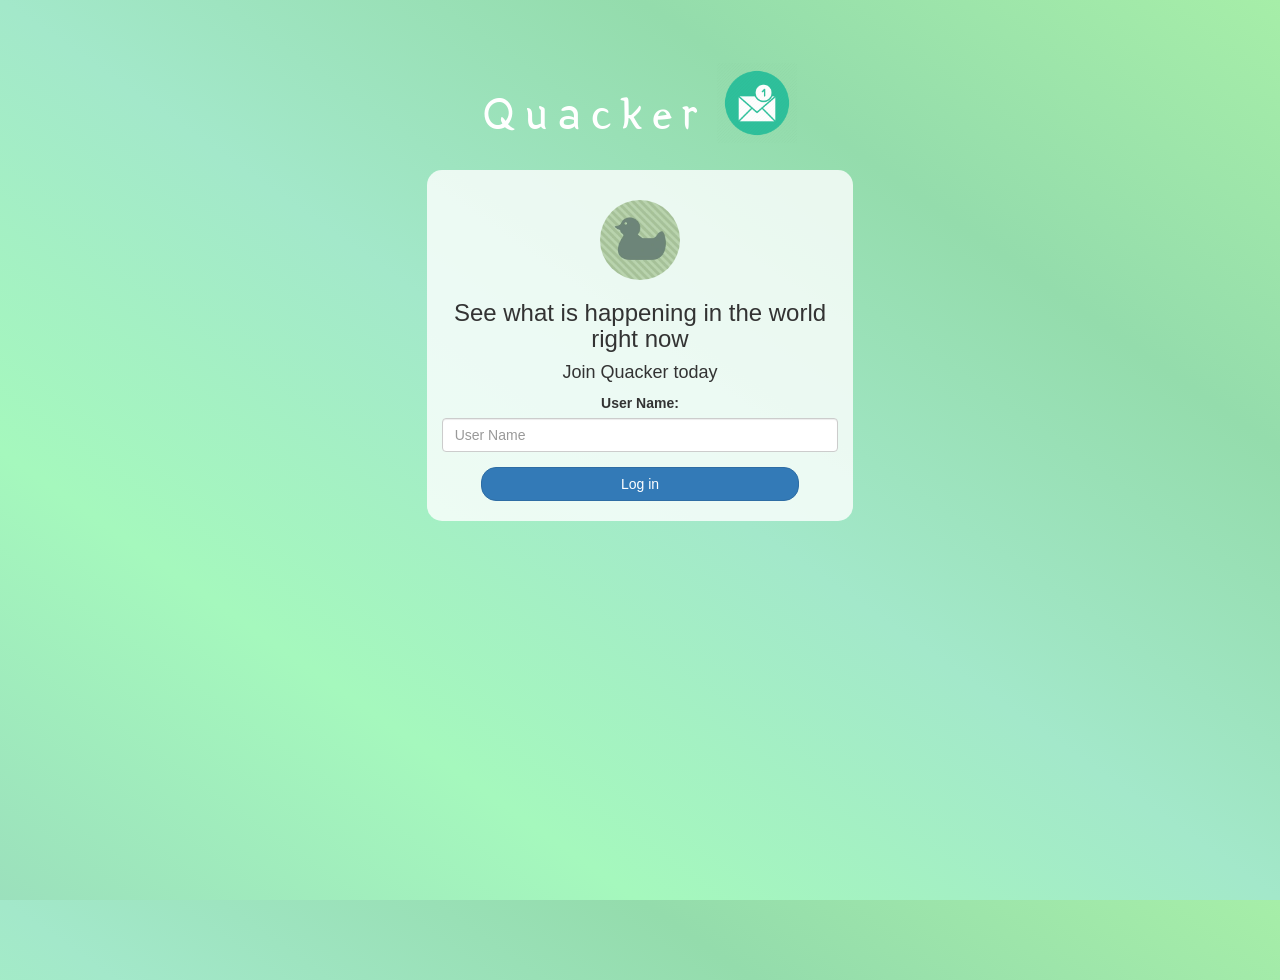
<file: index.html>
<!DOCTYPE html>
<html>
<head>
	<title>Quacker</title>
<link href="https://fonts.googleapis.com/css?family=Yeon+Sung&display=swap" rel="stylesheet"><meta name="viewport" content="width=device-width, initial-scale=1">

<link rel="stylesheet" href="https://maxcdn.bootstrapcdn.com/bootstrap/3.4.0/css/bootstrap.min.css">
<script src="https://ajax.googleapis.com/ajax/libs/jquery/3.4.1/jquery.min.js"></script>
<script src="https://maxcdn.bootstrapcdn.com/bootstrap/3.4.0/js/bootstrap.min.js"></script>

<link rel="stylesheet" type="text/css" href="style.css">
<script src="kwitter.js"></script>
</head>
<body>
<center>
	<h1 class="header">	
		Quacker	<sup>
	<img src="duck.png">
	</sup>
</h1>
	<div class="col-lg-4 col-md-6 col-sm-6 col-xs-11 login_div">
	<img src="duck_logo.png" class="logo">
		<h3 >See what is happening in the world right now</h3>
		<h4 >Join Quacker today</h4>
		<div class="form-group">
		  <label >User Name:</label>
		  <input type="text" id="user_name" class="form-control" placeholder="User Name">

		</div>
		<button id="login_button" class="btn btn-primary" onclick="addUser()">Log in</button>
		<br><br>
	</div>
</center>
</body>
</html>
</file>
<file: style.css>
html, body
{
  height: 100%;
  margin: 0;
}

body
{
background-image: linear-gradient(to right top, #9be0bc, #a5f8bd, #a3e8ca, #94dcac, #a6eea8);
}

.header
{
	color: white;font-family: 'Yeon Sung';font-size: 45px;letter-spacing: 10px;margin-top: 80px;
}
.header img
{
	width: 80px;margin-left: -15px;
}

.login_div
{
	background: rgba(255,255,255,0.8);float: none;border-radius: 15px;
}

.logo
{
	width: 80px;margin-top: 30px;border-radius: 40px;
}

#login_button
{
	width: 80%;border-radius: 15px;
}

.room_name
{
	cursor: pointer;
	font-size: 20px;
}


#logout
{
	font-size: 20px; float: right;
}


#output
{
	padding: 10px; width:80%;background: rgba(255,255,255,0.8);border-radius: 15px;
}

.input_div_room_page
{
	width: 80%;
}

.input_div label
{
	color: white;font-size: 20px;
}


.input_div_message_page
{
	position: fixed;bottom: 0px;width: 100%;background: rgba(255,255,255,0.8);
}
.input_div_message_page label
{
	color: black;
}
.input_div_message_page #msg
{
	width: 80%;
}
.input_div_message_page button
{
	margin-top: 15px;
	width: 50%; 
}
.color_white
{
	color: white
}

.user_tick
{
	width:20px;
}
.message_h4
{
	padding-left:5px;color:grey;
}
</file>
